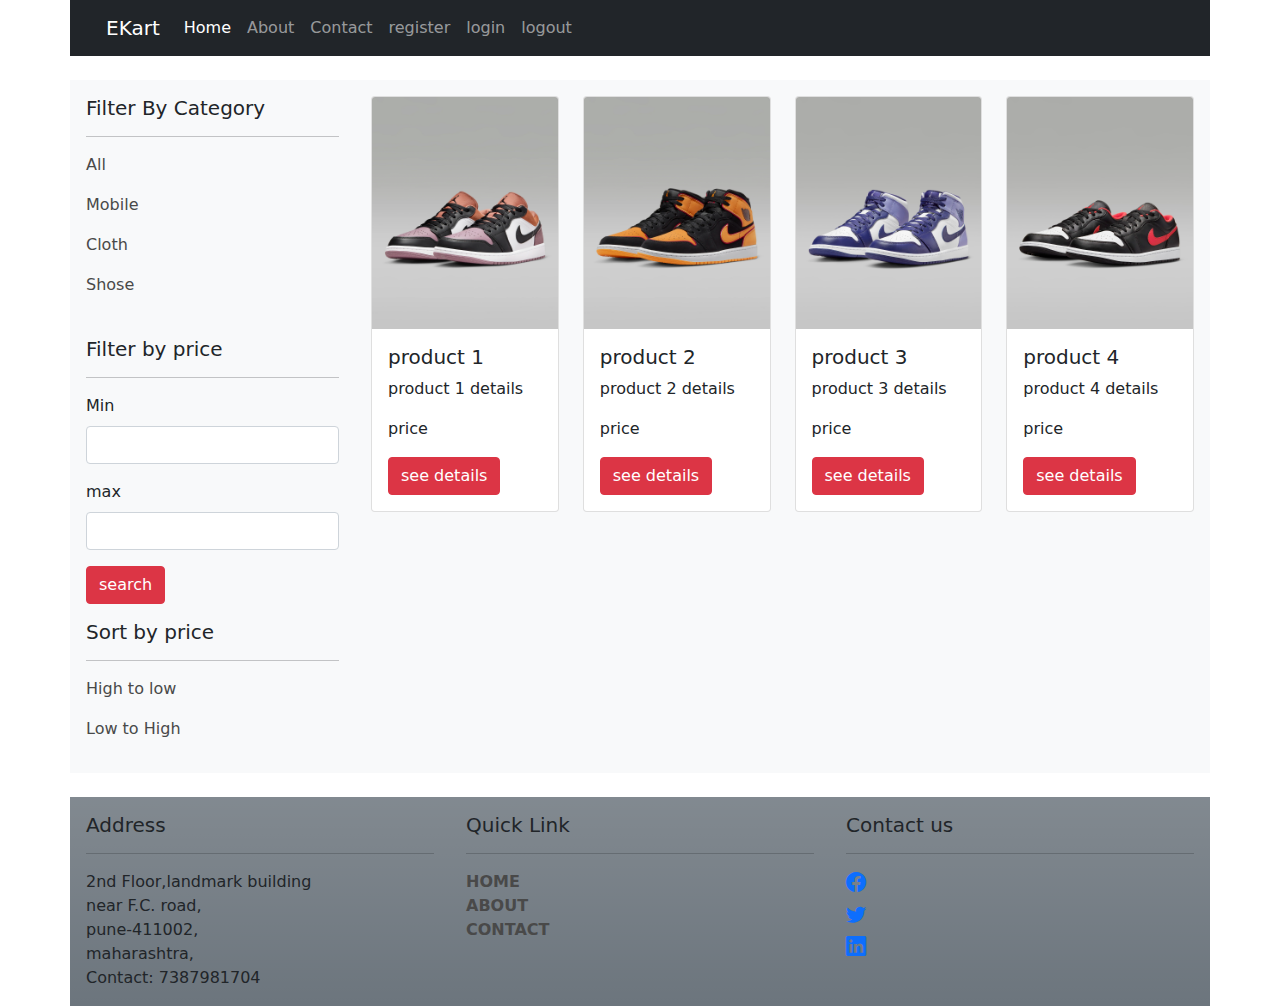
<file: index.html>
<!DOCTYPE html>
<html lang="en">
<head>
    <meta charset="UTF-8">
    <meta name="viewport" content="width=device-width, initial-scale=1.0">
    <title>Ekart|product</title>
    <link rel="stylesheet" href="static/css/bootstrap.min.css">
    <link rel="stylesheet" href="static/css/style.css">
    <link rel="stylesheet" href="https://cdn.jsdelivr.net/npm/bootstrap-icons@1.11.1/font/bootstrap-icons.css">
</head>
<body>
    
    <div class="container">
        <div class="row">
          <nav class="navbar navbar-expand-lg navbar-dark bg-dark">
            <div class="container-fluid">
              <a class="navbar-brand" href="index.html">EKart</a>
              <button class="navbar-toggler" type="button" data-bs-toggle="collapse" data-bs-target="#navbarNavDropdown" aria-controls="navbarNavDropdown" aria-expanded="false" aria-label="Toggle navigation">
                <span class="navbar-toggler-icon"></span>
              </button>
              <div class="collapse navbar-collapse" id="navbarNavDropdown">
                <ul class="navbar-nav">
                  <li class="nav-item">
                    <a class="nav-link active" aria-current="page" href="index.html">Home</a>
                  </li>
                  <li class="nav-item">
                    <a class="nav-link" href="#">About</a>
                  </li>
                  <li class="nav-item">
                    <a class="nav-link" href="#">Contact</a>
                  </li>
                  <li class="nav-item">
                    <a class="nav-link" href="registration.html">register</a>
                  </li>
                  <li class="nav-item">
                    <a class="nav-link" href="login.html">login</a>
                  </li>
                  <li class="nav-item">
                    <a class="nav-link" href="#">logout</a>
                  </li>
                  <!-- <li class="nav-item dropdown">
                    <a class="nav-link dropdown-toggle" href="#" id="navbarDropdownMenuLink" role="button" data-bs-toggle="dropdown" aria-expanded="false">
                      Dropdown link
                    </a>
                    <ul class="dropdown-menu" aria-labelledby="navbarDropdownMenuLink">
                      <li><a class="dropdown-item" href="#">Action</a></li>
                      <li><a class="dropdown-item" href="#">Another action</a></li>
                      <li><a class="dropdown-item" href="#">Something else here</a></li>
                    </ul>
                  </li> -->
                </ul>
              </div>
            </div>
          </nav>
          


        </div><!--  header section end or 1 row end -->
        <div class="row mt-4">
          <div class="col md-3 bg-light p-3" >
            <!-- Filter & sorting -->
            <h5>Filter By Category</h5><hr>
            <p><a href="#" class="anchore">All</a></p>
            <p><a href="#" class="anchore">Mobile</a></p>
            <p><a href="#" class="anchore">Cloth</a></p>
            <p><a href="#" class="anchore">Shose</a></p>
            <br>

            <h5> Filter by price</h5><hr>
            <form method="GET">
              <div class="mb-3">
                <label for="Input1" class="form-label">Min</label>
                <input type="number" class="form-control" id="Input1" >
              </div>
              <div class="mb-3">
                <label for="Input2" class="form-label">max</label>
                <input type="number" class="form-control" id="Input2" >
              </div>
              <div class="mb-3">
                <input type="submit" class="btn btn-danger" value="search">
              </div>
            </form>

            <h5> Sort by price </h5><hr>
              <p><a href="#" class="anchore">High to low</a></p>
              <p><a href="#" class="anchore">Low to High</a></p>


          </div> <!--  side bar end -->
          <div class="col-md-9 bg-light p-3">
            <!-- product list -->
            <div class="row">
            <div class="col-md-3">
              <div class="card" style="width: 100%;">
                <img src="static/images/30150c51-9350-466b-9408-df7cc7b01ffc.webp" class="card-img-top" alt="...">
                <div class="card-body">
                  <h5 class="card-title">product 1</h5>
                  <p class="card-text">product 1 details</p>
                  <p class="card-text">price</p>
                  <a href="product_details.html" class="btn btn-danger">see details</a>
                </div>
              </div>
            </div><!-- product 1 end  -->
            <div class="col-md-3">
              <div class="card" style="width: 100%;">
                <img src="static/images/9714abb9-1065-41ef-b191-00cb332af3cf.webp" class="card-img-top" alt="...">
                <div class="card-body">
                  <h5 class="card-title">product 2</h5>
                  <p class="card-text">product 2 details</p>
                  <p class="card-text">price</p>
                  <a href="product_details.html" class="btn btn-danger">see details</a>
                </div>
              </div>
            </div><!-- product 2 end  -->
            <div class="col-md-3">
              <div class="card" style="width: 100%;">
                <img src="static/images/air-jordan-1-mid-shoes-SQf7DM.jfif" class="card-img-top" alt="...">
                <div class="card-body">
                  <h5 class="card-title">product 3</h5>
                  <p class="card-text">product 3 details</p>
                  <p class="card-text">price</p>
                  <a href="product_details.html" class="btn btn-danger">see details</a>
                </div>
              </div>
            </div><!-- product 3 end  -->
            <div class="col-md-3">
              <div class="card" style="width: 100%;">
                <img src="static/images/air-jordan-1-low-shoes-6Q1tFM.jfif" class="card-img-top" alt="...">
                <div class="card-body">
                  <h5 class="card-title">product 4</h5>
                  <p class="card-text">product 4 details</p>
                  <p class="card-text">price</p>
                  <a href="product_details.html" class="btn btn-danger">see details</a>
                </div>
              </div>
            </div><!-- product 4 end  -->
          </div><!--  product list end -->
        </div>
        </div><!--  Main section end or 2 row end -->




        <div class="row mt-4 bg-secondary bg-gradient">
          <div class="col-md-4 p-3">
            <h5>Address</h5><hr>
            2nd Floor,landmark building <br>
            near F.C. road, <br>
            pune-411002,<br>
            maharashtra,<br>
            Contact: 7387981704
          </div><!--  Address end -->
          <div class="col-md-4 p-3">
            <h5>Quick Link</h5><hr>
            <a href="index.html" class="anchore"><strong>HOME</strong></a><br>
            <a href="about.html" class="anchore"><strong>ABOUT</strong></a><br>
            <a href="contant.html" class="anchore"><strong>CONTACT</strong></a><br>

          </div><!--  Quick Link end -->
          <div class="col-md-4 p-3">
            <!-- <h5>Social Media</h5> -->
            <h5>Contact us</h5><hr>
            <h5><a href=""><i class="bi bi-facebook"></i></a></h5>
            <h5><a href=""><i class="bi bi-twitter"></i></a></h5>
            <h5><a href=""><i class="bi bi-linkedin"></i></a></h5>
          </div><!--  Social Media end -->
          
        </div><!--  Footer section end or 3 row end -->
      </div>
    <script src="static/js/bootstrap.min.js"></script>
    <script src="static/js/popper.js"></script>

</body>
</html>
</file>
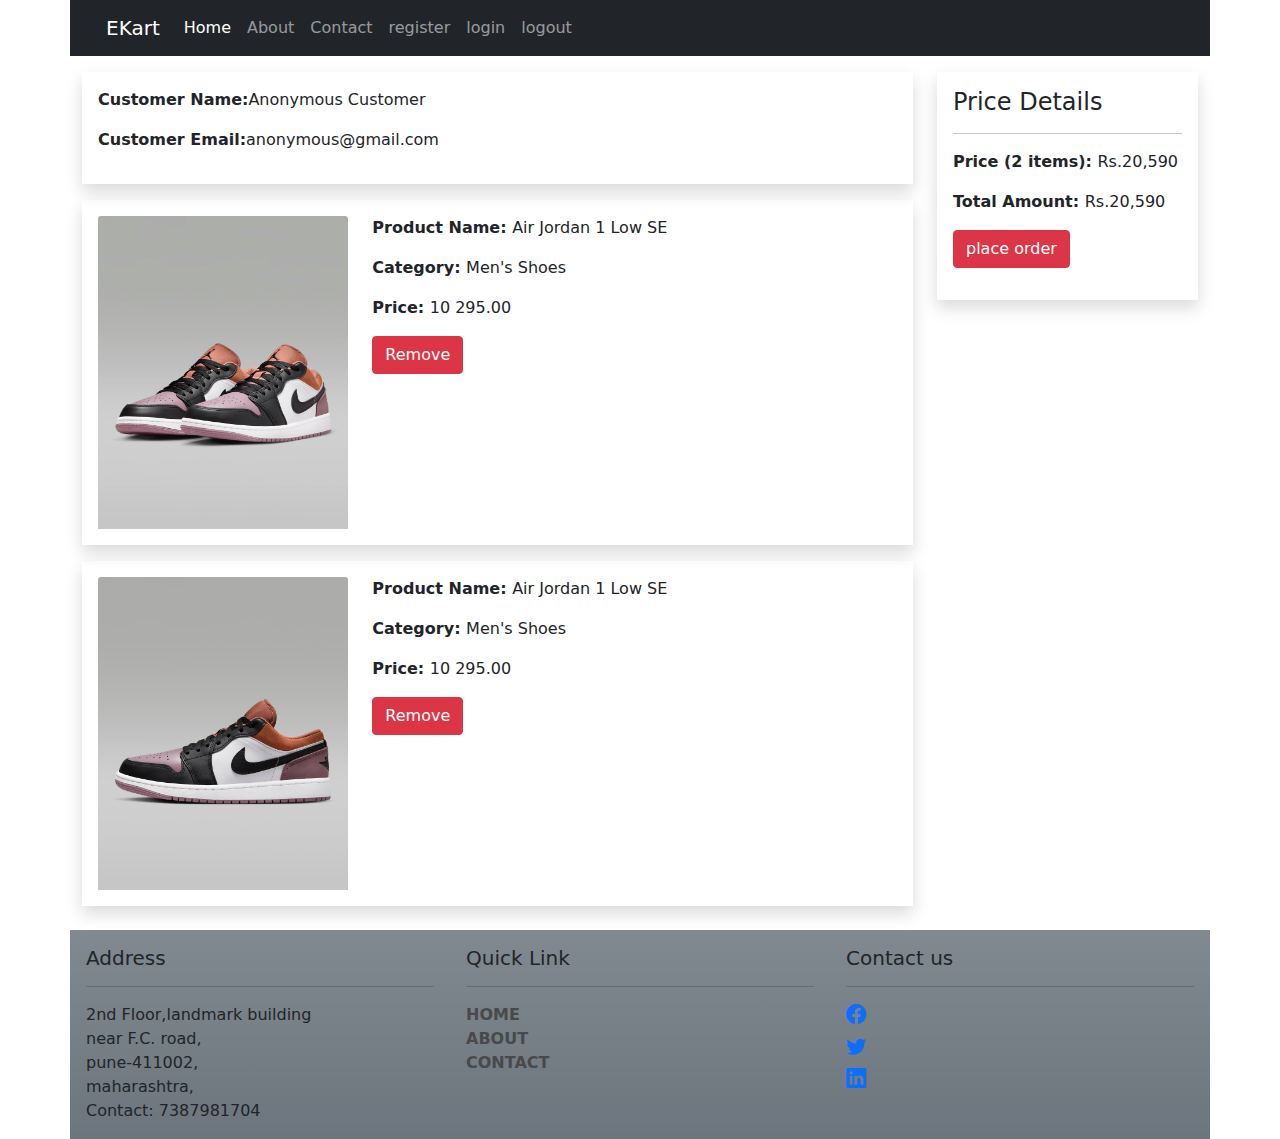
<file: cart.html>
<!DOCTYPE html>
<html lang="en">
<head>
    <meta charset="UTF-8">
    <meta name="viewport" content="width=device-width, initial-scale=1.0">
    <title>Ekart|product</title>
    <link rel="stylesheet" href="static/css/bootstrap.min.css">
    <link rel="stylesheet" href="static/css/style.css">
    <link rel="stylesheet" href="https://cdn.jsdelivr.net/npm/bootstrap-icons@1.11.1/font/bootstrap-icons.css">
</head>
<body>
    
    <div class="container">
        <div class="row">
          <nav class="navbar navbar-expand-lg navbar-dark bg-dark">
            <div class="container-fluid">
              <a class="navbar-brand" href="index.html">EKart</a>
              <button class="navbar-toggler" type="button" data-bs-toggle="collapse" data-bs-target="#navbarNavDropdown" aria-controls="navbarNavDropdown" aria-expanded="false" aria-label="Toggle navigation">
                <span class="navbar-toggler-icon"></span>
              </button>
              <div class="collapse navbar-collapse" id="navbarNavDropdown">
                <ul class="navbar-nav">
                  <li class="nav-item">
                    <a class="nav-link active" aria-current="page" href="index.html">Home</a>
                  </li>
                  <li class="nav-item">
                    <a class="nav-link" href="#">About</a>
                  </li>
                  <li class="nav-item">
                    <a class="nav-link" href="#">Contact</a>
                  </li>
                  <li class="nav-item">
                    <a class="nav-link" href="registration.html">register</a>
                  </li>
                  <li class="nav-item">
                    <a class="nav-link" href="login.html">login</a>
                  </li>
                  <li class="nav-item">
                    <a class="nav-link" href="#">logout</a>
                  </li>
                  <!-- <li class="nav-item dropdown">
                    <a class="nav-link dropdown-toggle" href="#" id="navbarDropdownMenuLink" role="button" data-bs-toggle="dropdown" aria-expanded="false">
                      Dropdown link
                    </a>
                    <ul class="dropdown-menu" aria-labelledby="navbarDropdownMenuLink">
                      <li><a class="dropdown-item" href="#">Action</a></li>
                      <li><a class="dropdown-item" href="#">Another action</a></li>
                      <li><a class="dropdown-item" href="#">Something else here</a></li>
                    </ul>
                  </li> -->
                </ul>
              </div>
            </div>
          </nav>
          


        </div><!--  header section end or 1 row end -->
      
        <div class="row">
          <div class="col-md-9">
              <div class="mt-3 p-3 shadow">
                  <p><strong>Customer Name:</strong>Anonymous Customer</p>
                  <p><strong>Customer Email:</strong>anonymous@gmail.com</p>
              </div>
              <div class="mt-3 p-3 shadow">
                  <div class="row">
                      <div class="col-md-4">
                          <div class="col md-5">
                              <img src="static/images/30150c51-9350-466b-9408-df7cc7b01ffc.webp" class="card-img-top" alt="..." height="" width="" >
                          </div>
                      </div>
                      <div class="col-md-8">
                          <p><strong>Product Name: </strong>Air Jordan 1 Low SE</p>
                      <p><strong>Category: </strong>Men's Shoes</p>
                      <p><strong>Price: </strong>10 295.00</p>
                      <a href="#" class="btn btn-danger">Remove</a>


                      
                      </div>
                  </div>                    
              </div><!--Product 1--->
              <div class="mt-3 p-3 shadow">
                  <div class="row">
                      <div class="col-md-4">
                          <div class="col md-5">
                              <img src="static/images/air-jordan-1-low-se-shoes-H7DD5v.jfif" class="card-img-top" alt="..." height="" width="" >
                          </div>
                      </div>
                      <div class="col-md-8">
                      <p><strong>Product Name: </strong>Air Jordan 1 Low SE</p>
                      <p><strong>Category: </strong>Men's Shoes</p>
                      <p><strong>Price: </strong>10 295.00</p>
                      <a href="#" class="btn btn-danger">Remove</a>

                          
                      
                      </div>
                  </div>                    
              </div><!--Product 2--->
          </div>
            <div class="col-md-3 mt-3">
                <div class="shadow p-3">
                    <h4> Price Details</h4>
                    <hr>
                    <p><strong>Price (2 items): </strong>Rs.20,590</p>
                    <p><strong>Total Amount: </strong>Rs.20,590</p>
                    <P><a href="placeorder.html"><button class="btn btn-danger">place order</button></a></P>
                </div>
            </div>


        </div> <!-- main section end or 2 row end  -->





<!-- footer section start -->
        <div class="row mt-4 bg-secondary bg-gradient">
          <div class="col-md-4 p-3">
            <h5>Address</h5><hr>
            2nd Floor,landmark building <br>
            near F.C. road, <br>
            pune-411002,<br>
            maharashtra,<br>
            Contact: 7387981704
          </div><!--  Address end -->
          <div class="col-md-4 p-3">
            <h5>Quick Link</h5><hr>
            <a href="index.html" class="anchore"><strong>HOME</strong></a><br>
            <a href="about.html" class="anchore"><strong>ABOUT</strong></a><br>
            <a href="contant.html" class="anchore"><strong>CONTACT</strong></a><br>

          </div><!--  Quick Link end -->
          <div class="col-md-4 p-3">
            <!-- <h5>Social Media</h5> -->
            <h5>Contact us</h5><hr>
            <h5><a href=""><i class="bi bi-facebook"></i></a></h5>
            <h5><a href=""><i class="bi bi-twitter"></i></a></h5>
            <h5><a href=""><i class="bi bi-linkedin"></i></a></h5>
          </div><!--  Social Media end -->
          
        </div><!--  Footer section end or 3 row end -->
      </div>
    <script src="static/js/bootstrap.min.js"></script>
    <script src="static/js/popper.js"></script>

</body>
</html>
</file>
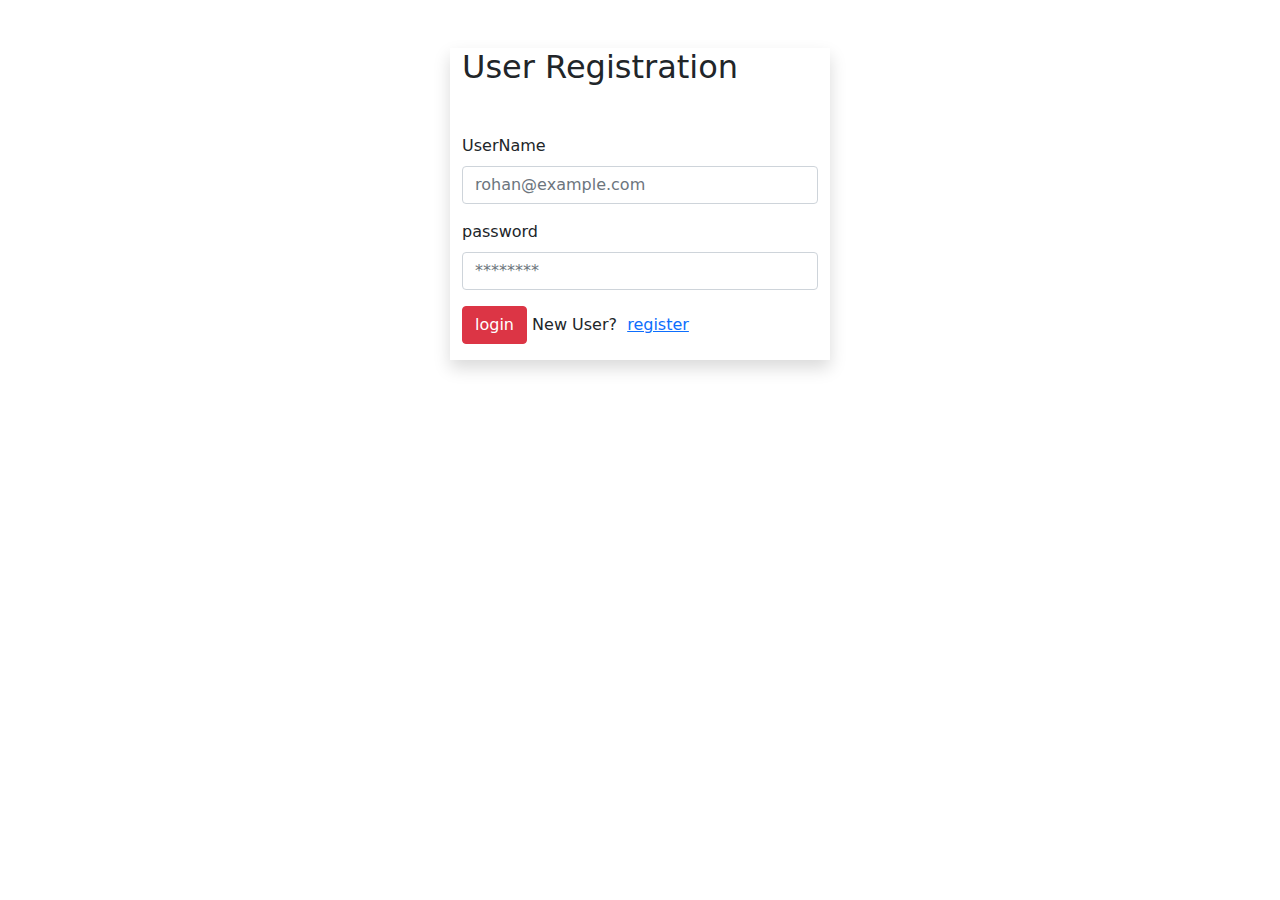
<file: login.html>
<!DOCTYPE html>
<html lang="en">
<head>
    <meta charset="UTF-8">
    <meta name="viewport" content="width=device-width, initial-scale=1.0">
    <title>Ekart|register</title>
    <link rel="stylesheet" href="static/css/bootstrap.min.css">
    <style>
        .box{
            border-style: solid;
            height: 200px;
        }
    </style>
</head>
<body>
    
    <div class="container">
        <div class="row">
          <div class="col-md-4 mx-auto shadow my-5">
            <h2 class="mb-5"> User Registration</h2>
            <form action="" method="post">
                <div class="mb-3">
                    <label for="Input1" class="form-label">UserName</label>
                    <input type="email" class="form-control" id="Input1" placeholder="rohan@example.com">
                  </div>
                <div class="mb-3">
                    <label for="Input2" class="form-label">password</label>
                    <input type="password" class="form-control" id="Input2" placeholder="********">
                </div>
                
                <div class="mb-3">
                    <input type="submit" class="btn btn-danger" value="login">
                    New User?&nbsp;&nbsp;<a href="registration.html">register</a>
                </div>
            </form>
          </div>
        </div>
      </div>
    <script src="static/js/bootstrap.min.js"></script>
    <script src="static/js/popper.js"></script>

</body>
</html>
</file>
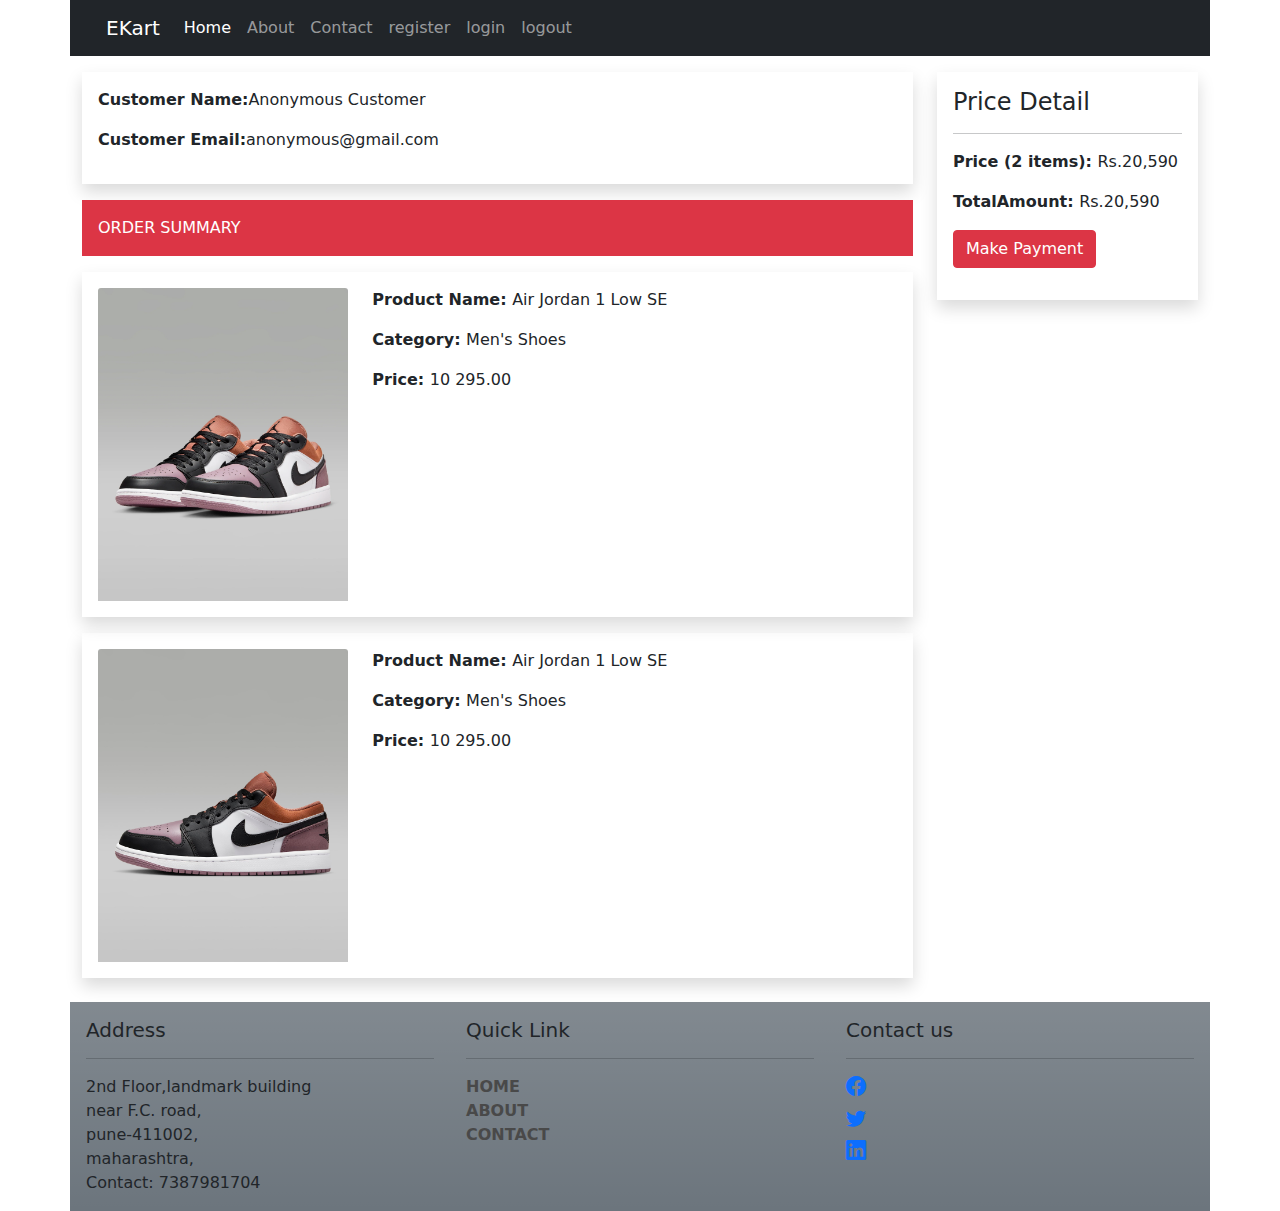
<file: placeorder.html>
<!DOCTYPE html>
<html lang="en">
<head>
    <meta charset="UTF-8">
    <meta name="viewport" content="width=device-width, initial-scale=1.0">
    <title>Ekart|product</title>
    <link rel="stylesheet" href="static/css/bootstrap.min.css">
    <link rel="stylesheet" href="static/css/style.css">
    <link rel="stylesheet" href="https://cdn.jsdelivr.net/npm/bootstrap-icons@1.11.1/font/bootstrap-icons.css">
</head>
<body>
    
    <div class="container">
        <div class="row">
          <nav class="navbar navbar-expand-lg navbar-dark bg-dark">
            <div class="container-fluid">
              <a class="navbar-brand" href="index.html">EKart</a>
              <button class="navbar-toggler" type="button" data-bs-toggle="collapse" data-bs-target="#navbarNavDropdown" aria-controls="navbarNavDropdown" aria-expanded="false" aria-label="Toggle navigation">
                <span class="navbar-toggler-icon"></span>
              </button>
              <div class="collapse navbar-collapse" id="navbarNavDropdown">
                <ul class="navbar-nav">
                  <li class="nav-item">
                    <a class="nav-link active" aria-current="page" href="index.html">Home</a>
                  </li>
                  <li class="nav-item">
                    <a class="nav-link" href="#">About</a>
                  </li>
                  <li class="nav-item">
                    <a class="nav-link" href="#">Contact</a>
                  </li>
                  <li class="nav-item">
                    <a class="nav-link" href="registration.html">register</a>
                  </li>
                  <li class="nav-item">
                    <a class="nav-link" href="login.html">login</a>
                  </li>
                  <li class="nav-item">
                    <a class="nav-link" href="#">logout</a>
                  </li>
                  <!-- <li class="nav-item dropdown">
                    <a class="nav-link dropdown-toggle" href="#" id="navbarDropdownMenuLink" role="button" data-bs-toggle="dropdown" aria-expanded="false">
                      Dropdown link
                    </a>
                    <ul class="dropdown-menu" aria-labelledby="navbarDropdownMenuLink">
                      <li><a class="dropdown-item" href="#">Action</a></li>
                      <li><a class="dropdown-item" href="#">Another action</a></li>
                      <li><a class="dropdown-item" href="#">Something else here</a></li>
                    </ul>
                  </li> -->
                </ul>
              </div>
            </div>
          </nav>
          


        </div><!--  header section end or 1 row end -->
   
        <div class="row">
            <div class="col-md-9">
                <div class="mt-3 p-3 shadow">
                    <p><strong>Customer Name:</strong>Anonymous Customer</p>
                    <p><strong>Customer Email:</strong>anonymous@gmail.com</p>
                </div>
                <div class="mt-3 bg-danger text-white p-3">
                    ORDER SUMMARY                
                </div>
                <div class="mt-3 p-3 shadow">
                    <div class="row">
                        <div class="col-md-4">
                            <div class="col md-5">
                                <img src="static/images/30150c51-9350-466b-9408-df7cc7b01ffc.webp" class="card-img-top" alt="..." height="" width="" >
                            </div>
                        </div>
                        <div class="col-md-8">
                            <p><strong>Product Name: </strong>Air Jordan 1 Low SE</p>
                        <p><strong>Category: </strong>Men's Shoes</p>
                        <p><strong>Price: </strong>10 295.00</p>

                        
                        </div>
                    </div>                    
                </div><!--Product 1--->
                <div class="mt-3 p-3 shadow">
                    <div class="row">
                        <div class="col-md-4">
                            <div class="col md-5">
                                <img src="static/images/air-jordan-1-low-se-shoes-H7DD5v.jfif" class="card-img-top" alt="..." height="" width="" >
                            </div>
                        </div>
                        <div class="col-md-8">
                        <p><strong>Product Name: </strong>Air Jordan 1 Low SE</p>
                        <p><strong>Category: </strong>Men's Shoes</p>
                        <p><strong>Price: </strong>10 295.00</p>
                            
                        
                        </div>
                    </div>                    
                </div><!--Product 2--->
            </div>
            <div class="col-md-3 mt-3">
                <div class="shadow p-3">
                    <h4>Price Detail</h4>
                    <hr>
                    <p><strong>Price (2 items): </strong>Rs.20,590</p>
                    <p><strong>TotalAmount: </strong>Rs.20,590</p>
                    <p><a href="#"><button class="btn btn-danger">Make Payment</button></a></p>
                </div>
            </div>

        </div><!--main section end or 2nd row end-->
        

        <!-- footer section start -->
        <div class="row mt-4 bg-secondary bg-gradient">
          <div class="col-md-4 p-3">
            <h5>Address</h5><hr>
            2nd Floor,landmark building <br>
            near F.C. road, <br>
            pune-411002,<br>
            maharashtra,<br>
            Contact: 7387981704
          </div><!--  Address end -->
          <div class="col-md-4 p-3">
            <h5>Quick Link</h5><hr>
            <a href="index.html" class="anchore"><strong>HOME</strong></a><br>
            <a href="about.html" class="anchore"><strong>ABOUT</strong></a><br>
            <a href="contant.html" class="anchore"><strong>CONTACT</strong></a><br>

          </div><!--  Quick Link end -->
          <div class="col-md-4 p-3">
            <!-- <h5>Social Media</h5> -->
            <h5>Contact us</h5><hr>
            <h5><a href=""><i class="bi bi-facebook"></i></a></h5>
            <h5><a href=""><i class="bi bi-twitter"></i></a></h5>
            <h5><a href=""><i class="bi bi-linkedin"></i></a></h5>
          </div><!--  Social Media end -->
          
        </div><!--  Footer section end or 3 row end -->
      </div>
    <script src="static/js/bootstrap.min.js"></script>
    <script src="static/js/popper.js"></script>

</body>
</html>
</file>
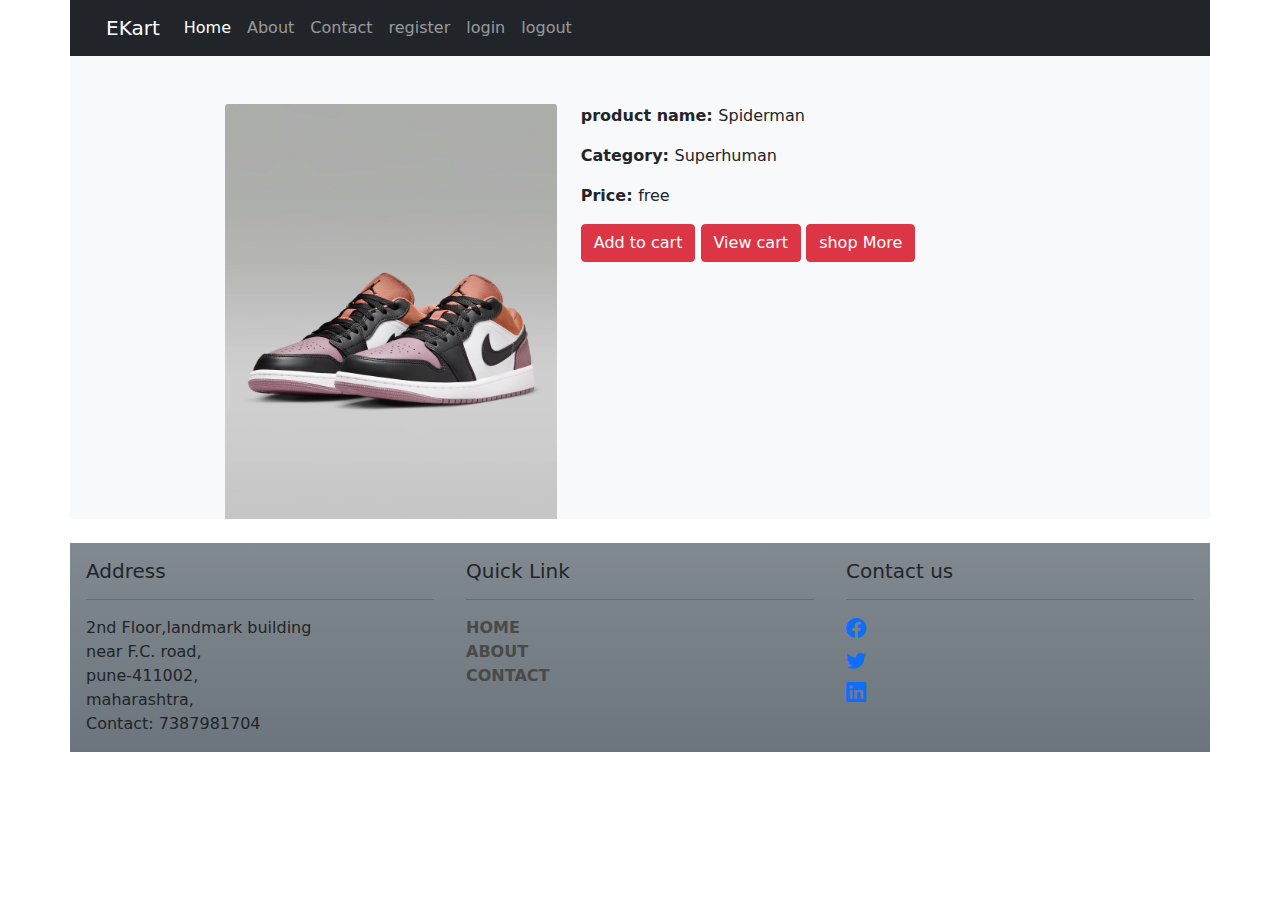
<file: product_details.html>
<!DOCTYPE html>
<html lang="en">
<head>
    <meta charset="UTF-8">
    <meta name="viewport" content="width=device-width, initial-scale=1.0">
    <title>Ekart|product</title>
    <link rel="stylesheet" href="static/css/bootstrap.min.css">
    <link rel="stylesheet" href="static/css/style.css">
    <link rel="stylesheet" href="https://cdn.jsdelivr.net/npm/bootstrap-icons@1.11.1/font/bootstrap-icons.css">
</head>
<body>
    
    <div class="container">
        <div class="row">
          <nav class="navbar navbar-expand-lg navbar-dark bg-dark">
            <div class="container-fluid">
              <a class="navbar-brand" href="index.html">EKart</a>
              <button class="navbar-toggler" type="button" data-bs-toggle="collapse" data-bs-target="#navbarNavDropdown" aria-controls="navbarNavDropdown" aria-expanded="false" aria-label="Toggle navigation">
                <span class="navbar-toggler-icon"></span>
              </button>
              <div class="collapse navbar-collapse" id="navbarNavDropdown">
                <ul class="navbar-nav">
                  <li class="nav-item">
                    <a class="nav-link active" aria-current="page" href="index.html">Home</a>
                  </li>
                  <li class="nav-item">
                    <a class="nav-link" href="#">About</a>
                  </li>
                  <li class="nav-item">
                    <a class="nav-link" href="#">Contact</a>
                  </li>
                  <li class="nav-item">
                    <a class="nav-link" href="registration.html">register</a>
                  </li>
                  <li class="nav-item">
                    <a class="nav-link" href="login.html">login</a>
                  </li>
                  <li class="nav-item">
                    <a class="nav-link" href="#">logout</a>
                  </li>
                  <!-- <li class="nav-item dropdown">
                    <a class="nav-link dropdown-toggle" href="#" id="navbarDropdownMenuLink" role="button" data-bs-toggle="dropdown" aria-expanded="false">
                      Dropdown link
                    </a>
                    <ul class="dropdown-menu" aria-labelledby="navbarDropdownMenuLink">
                      <li><a class="dropdown-item" href="#">Action</a></li>
                      <li><a class="dropdown-item" href="#">Another action</a></li>
                      <li><a class="dropdown-item" href="#">Something else here</a></li>
                    </ul>
                  </li> -->
                </ul>
              </div>
            </div>
          </nav>
          
          
 </div><!--  header section end or 1 row end -->

 <div class="row bg-light" >
    <div class="col-md-9 mt-5 mx-auto">
        <div class="row">
            <div class="col-md-5">
                <img src="static/images/30150c51-9350-466b-9408-df7cc7b01ffc.webp" class="card-img-top" alt="..." width="100px" height="">
            </div>
            <div class="col-md-7">
                <p><strong>product name: </strong>Spiderman</p>
                <p><strong>Category: </strong>Superhuman</p>
                <p><strong>Price: </strong>free</p>

                <a href="#" class="btn btn-danger"> Add to cart</a>
                <a href="cart.html" class="btn btn-danger"> View cart</a>
                <a href="index.html" class="btn btn-danger"> shop More</a>
                
            </div>
        </div>
    </div>

 </div><!-- main section end or 2 row end  -->



 

 <div class="row mt-4 bg-secondary bg-gradient">
    <div class="col-md-4 p-3">
      <h5>Address</h5><hr>
      2nd Floor,landmark building <br>
      near F.C. road, <br>
      pune-411002,<br>
      maharashtra,<br>
      Contact: 7387981704
    </div><!--  Address end -->
    <div class="col-md-4 p-3">
      <h5>Quick Link</h5><hr>
      <a href="index.html" class="anchore"><strong>HOME</strong></a><br>
      <a href="about.html" class="anchore"><strong>ABOUT</strong></a><br>
      <a href="contant.html" class="anchore"><strong>CONTACT</strong></a><br>

    </div><!--  Quick Link end -->
    <div class="col-md-4 p-3">
      <!-- <h5>Social Media</h5> -->
      <h5>Contact us</h5><hr>
      <h5><a href=""><i class="bi bi-facebook"></i></a></h5>
      <h5><a href=""><i class="bi bi-twitter"></i></a></h5>
      <h5><a href=""><i class="bi bi-linkedin"></i></a></h5>
    </div><!--  Social Media end -->
    
  </div><!--  Footer section end or 3 row end -->
</div>
</file>
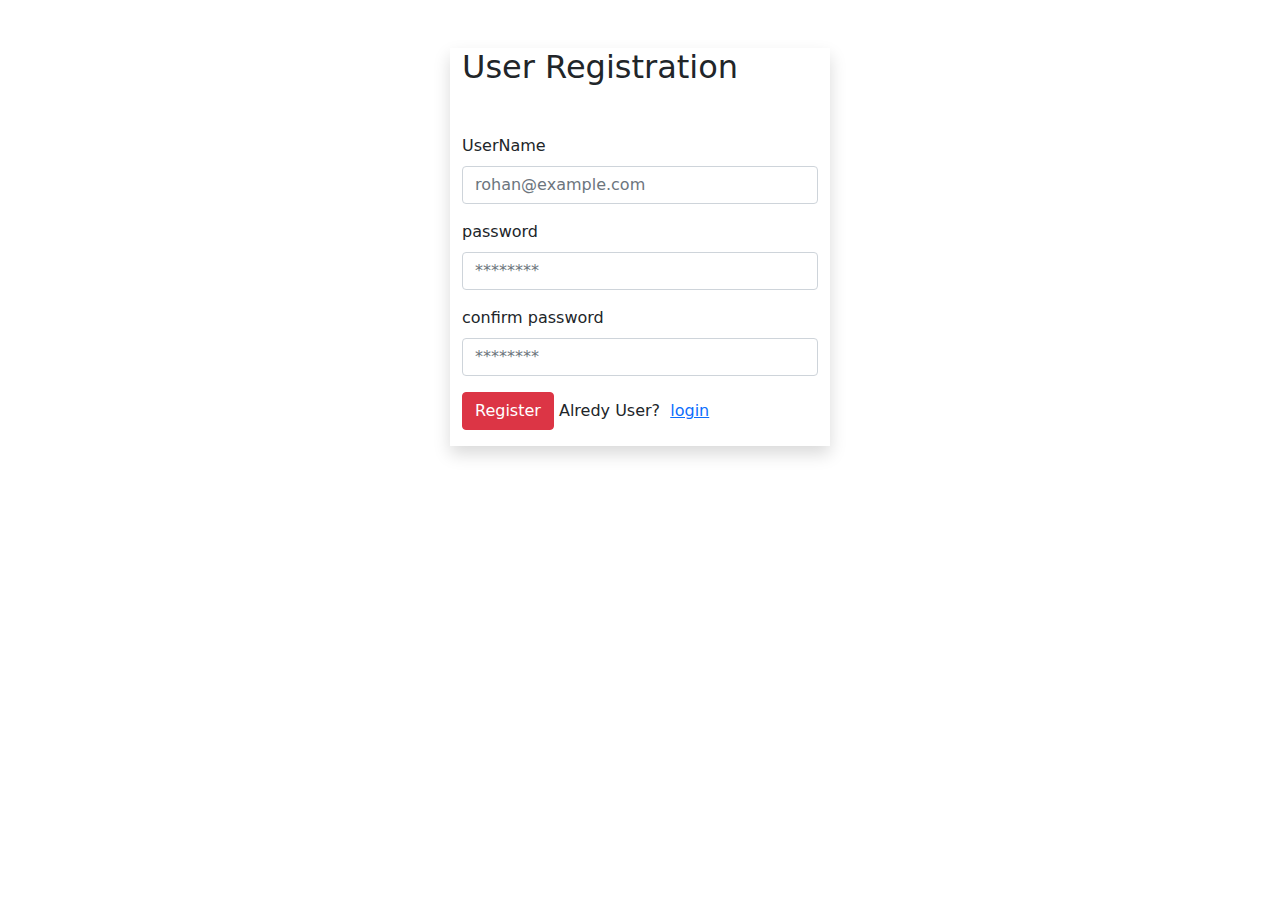
<file: registration.html>
<!DOCTYPE html>
<html lang="en">
<head>
    <meta charset="UTF-8">
    <meta name="viewport" content="width=device-width, initial-scale=1.0">
    <title>Ekart|register</title>
    <link rel="stylesheet" href="static/css/bootstrap.min.css">
    <style>
        .box{
            border-style: solid;
            height: 200px;
        }
    </style>
</head>
<body>
    
    <div class="container">
        <div class="row">
          <div class="col-md-4 mx-auto shadow my-5">
            <h2 class="mb-5"> User Registration</h2>
            <form action="" method="post">
                <div class="mb-3">
                    <label for="Input1" class="form-label">UserName</label>
                    <input type="email" class="form-control" id="Input1" placeholder="rohan@example.com">
                  </div>
                <div class="mb-3">
                    <label for="Input2" class="form-label">password</label>
                    <input type="password" class="form-control" id="Input2" placeholder="********">
                </div>
                <div class="mb-3">
                    <label for="Input3" class="form-label">confirm password</label>
                    <input type="password" class="form-control" id="Input3" placeholder="********">
                </div>
                <div class="mb-3">
                    <input type="submit" class="btn btn-danger" value="Register">
                    Alredy User?&nbsp;&nbsp;<a href="login.html">login</a>
                </div>
            </form>
          </div>
        </div>
      </div>
    <script src="static/js/bootstrap.min.js"></script>
    <script src="static/js/popper.js"></script>

</body>
</html>
</file>
<file: static/css/style.css>
.anchore{
    text-decoration: none;
    color: rgb(73, 73, 73);
}
</file>
